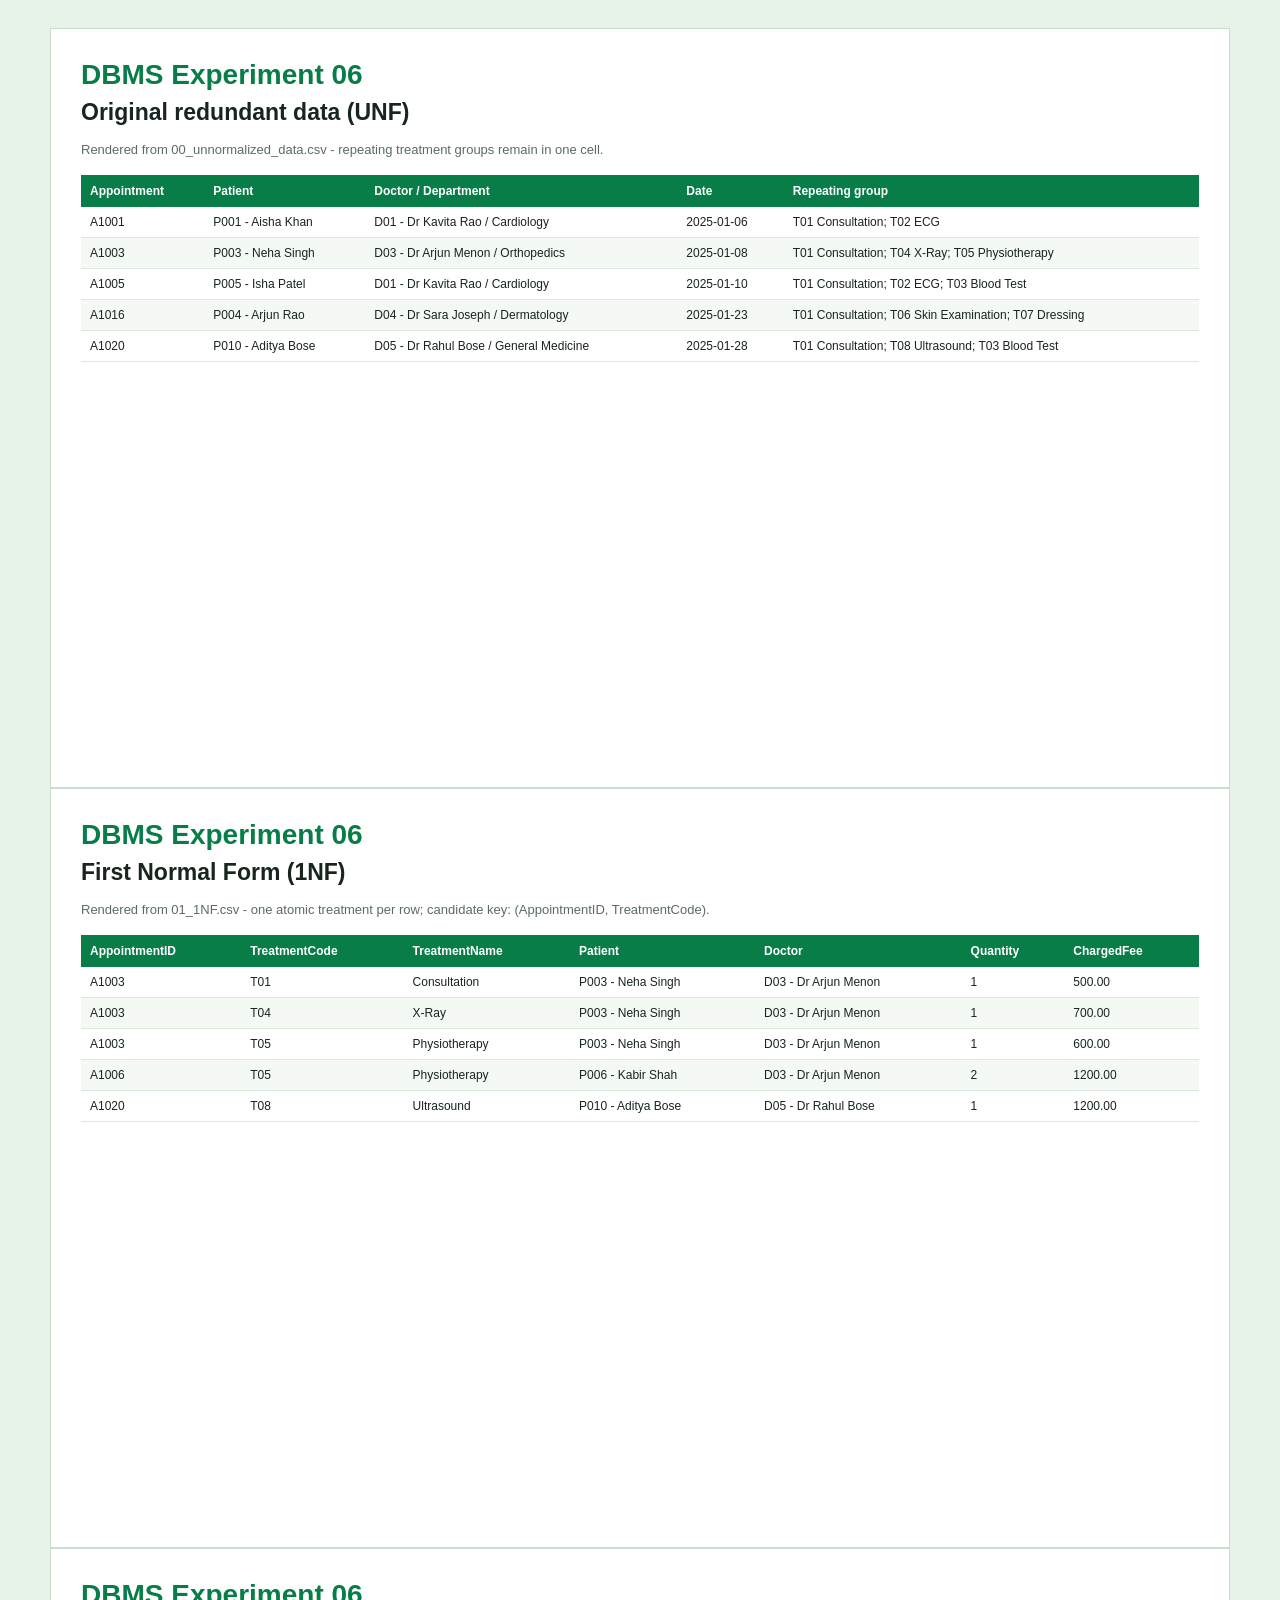
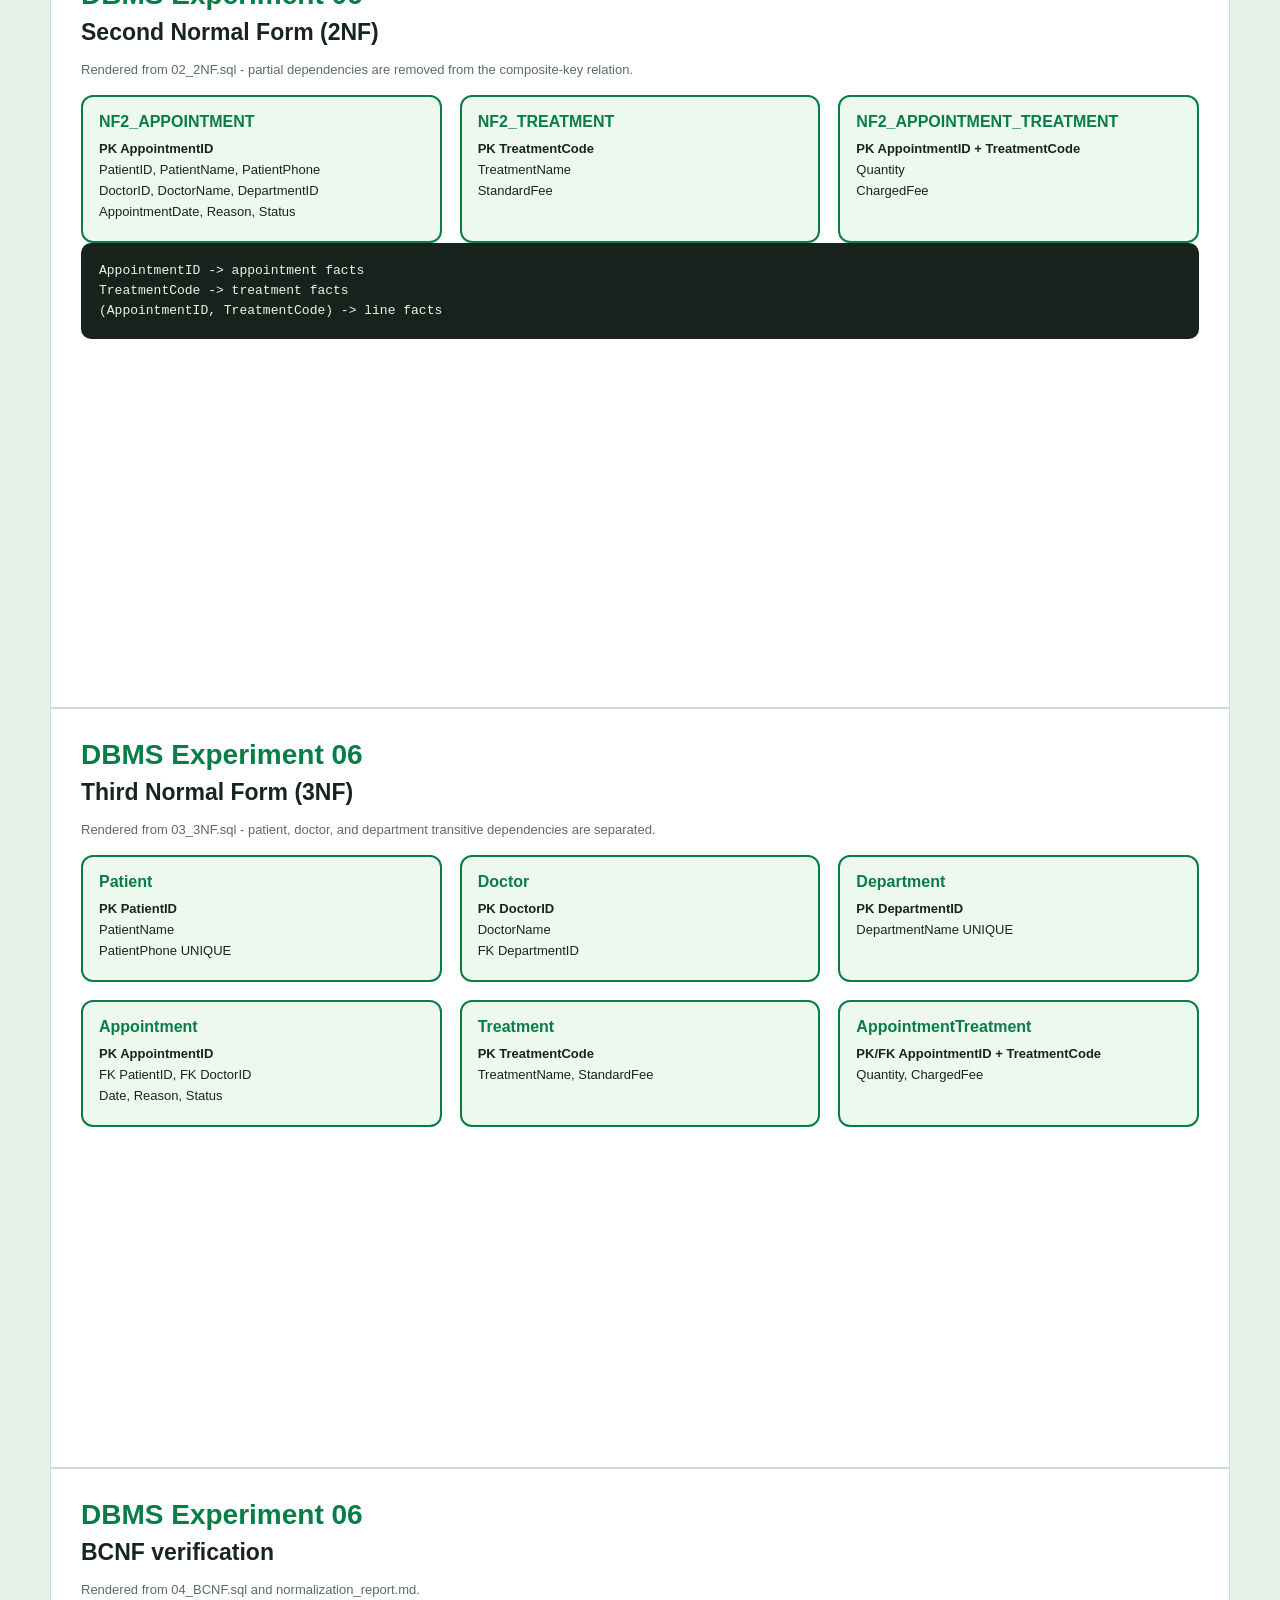
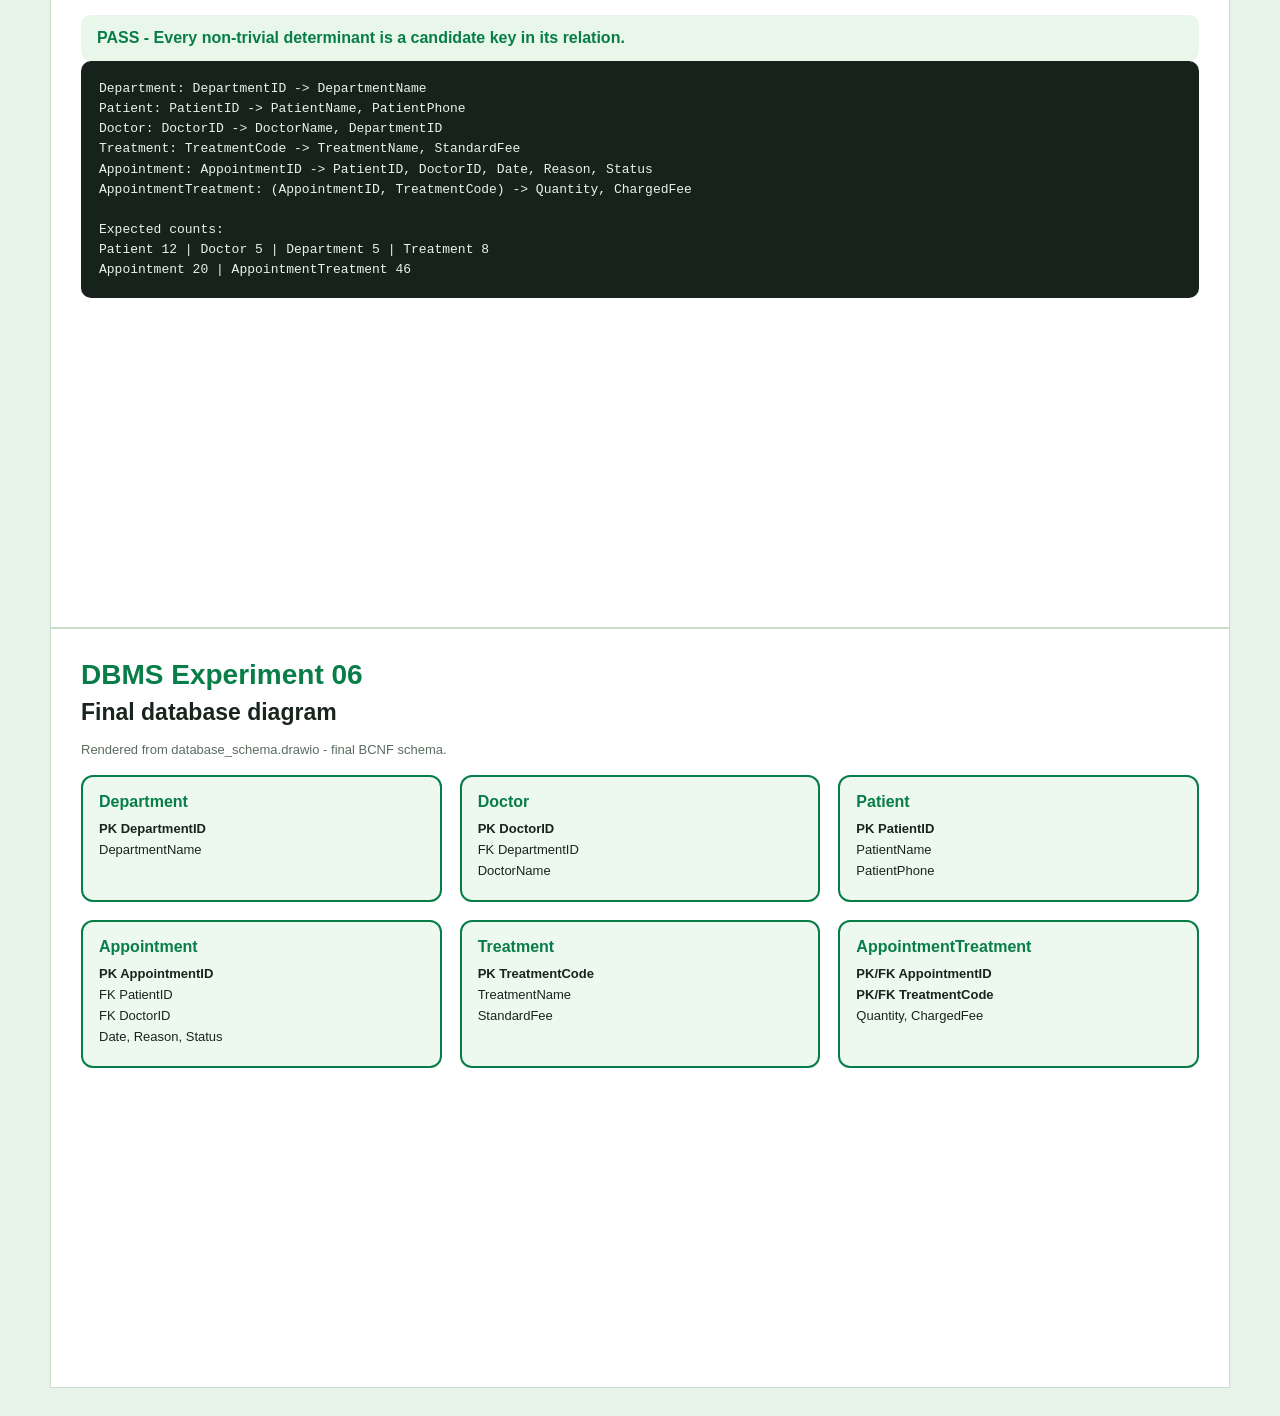
<file: 06_Redundancy_Refactor/screenshots/preview.html>
<!doctype html>
<html lang="en">
<head>
  <meta charset="utf-8">
  <title>Experiment 06 evidence preview</title>
  <style>
    :root { font-family: Arial, sans-serif; color: #18251d; background: #e7f2e8; }
    body { margin: 0; padding: 28px; }
    .sheet { width: 1180px; min-height: 760px; margin: 0 auto; padding: 30px; box-sizing: border-box; background: #fff; border: 1px solid #c9ddcc; }
    h1 { margin: 0 0 8px; font-size: 28px; color: #087d48; }
    h2 { margin: 0 0 16px; font-size: 23px; }
    .source { margin: 0 0 18px; color: #5a6d60; font-size: 13px; }
    table { width: 100%; border-collapse: collapse; font-size: 12px; }
    th { text-align: left; padding: 9px; color: #fff; background: #087d48; }
    td { padding: 8px 9px; border-bottom: 1px solid #dce7de; }
    tr:nth-child(even) td { background: #f4f9f4; }
    .columns { display: grid; grid-template-columns: repeat(3, 1fr); gap: 18px; }
    .entity { padding: 16px; border: 2px solid #087d48; border-radius: 12px; background: #edf8ee; }
    .entity h3 { margin: 0 0 10px; font-size: 16px; color: #087d48; }
    .entity p { margin: 6px 0; font-size: 13px; }
    .key { font-weight: 700; }
    pre { margin: 0; padding: 18px; border-radius: 10px; background: #18221c; color: #e8f4e8; font: 13px/1.55 ui-monospace, Menlo, monospace; white-space: pre-wrap; }
    .ok { padding: 14px 16px; border-radius: 10px; background: #e8f7e9; color: #087d48; font-weight: 700; }
  </style>
</head>
<body>
  <section class="sheet" id="original">
    <h1>DBMS Experiment 06</h1><h2>Original redundant data (UNF)</h2>
    <p class="source">Rendered from 00_unnormalized_data.csv - repeating treatment groups remain in one cell.</p>
    <table><thead><tr><th>Appointment</th><th>Patient</th><th>Doctor / Department</th><th>Date</th><th>Repeating group</th></tr></thead>
      <tbody>
        <tr><td>A1001</td><td>P001 - Aisha Khan</td><td>D01 - Dr Kavita Rao / Cardiology</td><td>2025-01-06</td><td>T01 Consultation; T02 ECG</td></tr>
        <tr><td>A1003</td><td>P003 - Neha Singh</td><td>D03 - Dr Arjun Menon / Orthopedics</td><td>2025-01-08</td><td>T01 Consultation; T04 X-Ray; T05 Physiotherapy</td></tr>
        <tr><td>A1005</td><td>P005 - Isha Patel</td><td>D01 - Dr Kavita Rao / Cardiology</td><td>2025-01-10</td><td>T01 Consultation; T02 ECG; T03 Blood Test</td></tr>
        <tr><td>A1016</td><td>P004 - Arjun Rao</td><td>D04 - Dr Sara Joseph / Dermatology</td><td>2025-01-23</td><td>T01 Consultation; T06 Skin Examination; T07 Dressing</td></tr>
        <tr><td>A1020</td><td>P010 - Aditya Bose</td><td>D05 - Dr Rahul Bose / General Medicine</td><td>2025-01-28</td><td>T01 Consultation; T08 Ultrasound; T03 Blood Test</td></tr>
      </tbody>
    </table>
  </section>
  <section class="sheet" id="first">
    <h1>DBMS Experiment 06</h1><h2>First Normal Form (1NF)</h2>
    <p class="source">Rendered from 01_1NF.csv - one atomic treatment per row; candidate key: (AppointmentID, TreatmentCode).</p>
    <table><thead><tr><th>AppointmentID</th><th>TreatmentCode</th><th>TreatmentName</th><th>Patient</th><th>Doctor</th><th>Quantity</th><th>ChargedFee</th></tr></thead>
      <tbody>
        <tr><td>A1003</td><td>T01</td><td>Consultation</td><td>P003 - Neha Singh</td><td>D03 - Dr Arjun Menon</td><td>1</td><td>500.00</td></tr>
        <tr><td>A1003</td><td>T04</td><td>X-Ray</td><td>P003 - Neha Singh</td><td>D03 - Dr Arjun Menon</td><td>1</td><td>700.00</td></tr>
        <tr><td>A1003</td><td>T05</td><td>Physiotherapy</td><td>P003 - Neha Singh</td><td>D03 - Dr Arjun Menon</td><td>1</td><td>600.00</td></tr>
        <tr><td>A1006</td><td>T05</td><td>Physiotherapy</td><td>P006 - Kabir Shah</td><td>D03 - Dr Arjun Menon</td><td>2</td><td>1200.00</td></tr>
        <tr><td>A1020</td><td>T08</td><td>Ultrasound</td><td>P010 - Aditya Bose</td><td>D05 - Dr Rahul Bose</td><td>1</td><td>1200.00</td></tr>
      </tbody>
    </table>
  </section>
  <section class="sheet" id="second">
    <h1>DBMS Experiment 06</h1><h2>Second Normal Form (2NF)</h2>
    <p class="source">Rendered from 02_2NF.sql - partial dependencies are removed from the composite-key relation.</p>
    <div class="columns">
      <div class="entity"><h3>NF2_APPOINTMENT</h3><p class="key">PK AppointmentID</p><p>PatientID, PatientName, PatientPhone</p><p>DoctorID, DoctorName, DepartmentID</p><p>AppointmentDate, Reason, Status</p></div>
      <div class="entity"><h3>NF2_TREATMENT</h3><p class="key">PK TreatmentCode</p><p>TreatmentName</p><p>StandardFee</p></div>
      <div class="entity"><h3>NF2_APPOINTMENT_TREATMENT</h3><p class="key">PK AppointmentID + TreatmentCode</p><p>Quantity</p><p>ChargedFee</p></div>
    </div>
    <pre>AppointmentID -> appointment facts
TreatmentCode -> treatment facts
(AppointmentID, TreatmentCode) -> line facts</pre>
  </section>
  <section class="sheet" id="third">
    <h1>DBMS Experiment 06</h1><h2>Third Normal Form (3NF)</h2>
    <p class="source">Rendered from 03_3NF.sql - patient, doctor, and department transitive dependencies are separated.</p>
    <div class="columns">
      <div class="entity"><h3>Patient</h3><p class="key">PK PatientID</p><p>PatientName</p><p>PatientPhone UNIQUE</p></div>
      <div class="entity"><h3>Doctor</h3><p class="key">PK DoctorID</p><p>DoctorName</p><p>FK DepartmentID</p></div>
      <div class="entity"><h3>Department</h3><p class="key">PK DepartmentID</p><p>DepartmentName UNIQUE</p></div>
      <div class="entity"><h3>Appointment</h3><p class="key">PK AppointmentID</p><p>FK PatientID, FK DoctorID</p><p>Date, Reason, Status</p></div>
      <div class="entity"><h3>Treatment</h3><p class="key">PK TreatmentCode</p><p>TreatmentName, StandardFee</p></div>
      <div class="entity"><h3>AppointmentTreatment</h3><p class="key">PK/FK AppointmentID + TreatmentCode</p><p>Quantity, ChargedFee</p></div>
    </div>
  </section>
  <section class="sheet" id="bcnf">
    <h1>DBMS Experiment 06</h1><h2>BCNF verification</h2>
    <p class="source">Rendered from 04_BCNF.sql and normalization_report.md.</p>
    <div class="ok">PASS - Every non-trivial determinant is a candidate key in its relation.</div>
    <pre>Department: DepartmentID -> DepartmentName
Patient: PatientID -> PatientName, PatientPhone
Doctor: DoctorID -> DoctorName, DepartmentID
Treatment: TreatmentCode -> TreatmentName, StandardFee
Appointment: AppointmentID -> PatientID, DoctorID, Date, Reason, Status
AppointmentTreatment: (AppointmentID, TreatmentCode) -> Quantity, ChargedFee

Expected counts:
Patient 12 | Doctor 5 | Department 5 | Treatment 8
Appointment 20 | AppointmentTreatment 46</pre>
  </section>
  <section class="sheet" id="diagram">
    <h1>DBMS Experiment 06</h1><h2>Final database diagram</h2>
    <p class="source">Rendered from database_schema.drawio - final BCNF schema.</p>
    <div class="columns">
      <div class="entity"><h3>Department</h3><p class="key">PK DepartmentID</p><p>DepartmentName</p></div>
      <div class="entity"><h3>Doctor</h3><p class="key">PK DoctorID</p><p>FK DepartmentID</p><p>DoctorName</p></div>
      <div class="entity"><h3>Patient</h3><p class="key">PK PatientID</p><p>PatientName</p><p>PatientPhone</p></div>
      <div class="entity"><h3>Appointment</h3><p class="key">PK AppointmentID</p><p>FK PatientID</p><p>FK DoctorID</p><p>Date, Reason, Status</p></div>
      <div class="entity"><h3>Treatment</h3><p class="key">PK TreatmentCode</p><p>TreatmentName</p><p>StandardFee</p></div>
      <div class="entity"><h3>AppointmentTreatment</h3><p class="key">PK/FK AppointmentID</p><p class="key">PK/FK TreatmentCode</p><p>Quantity, ChargedFee</p></div>
    </div>
  </section>
</body>
</html>
</file>
